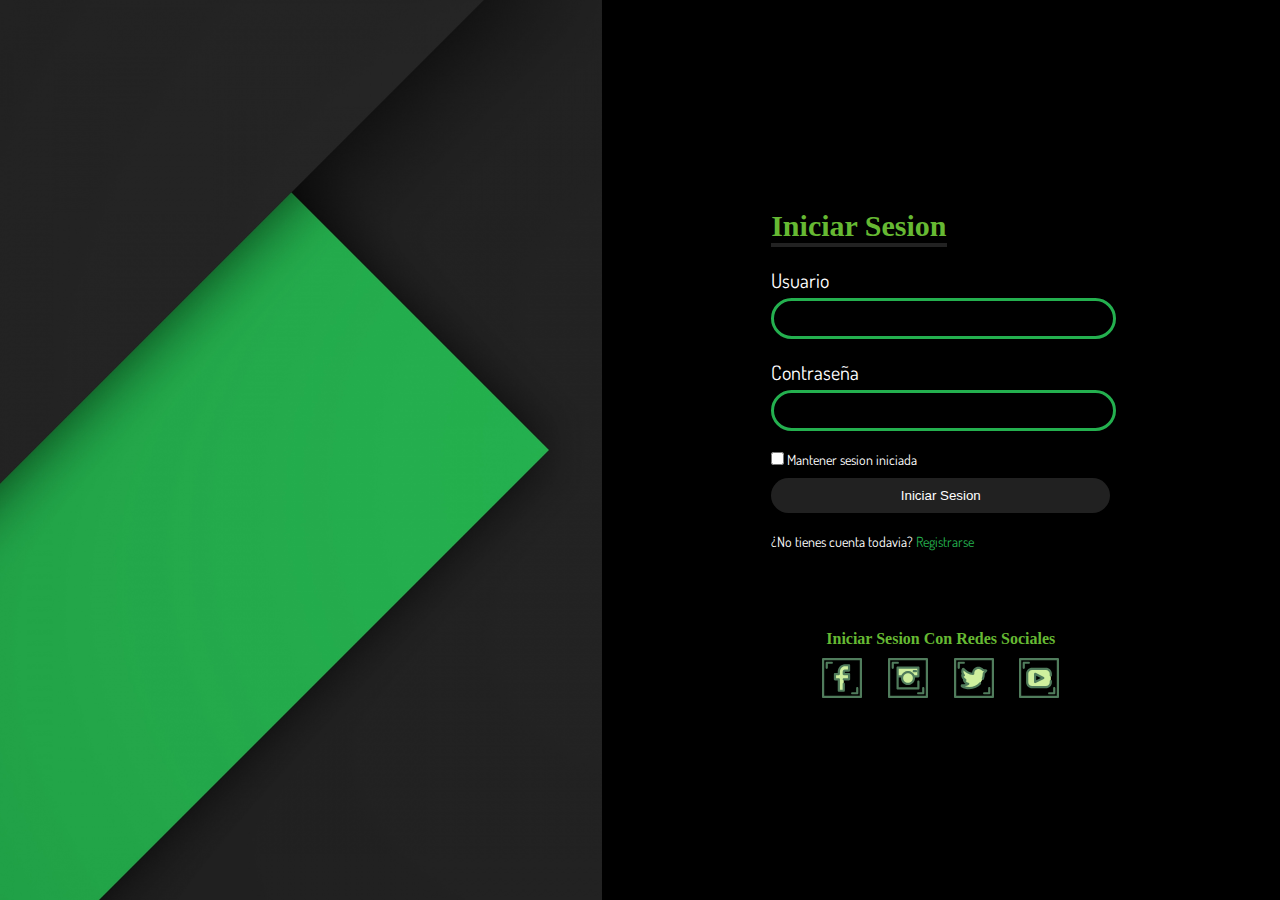
<file: Secciones/Login.html>
<!DOCTYPE html>
<html lang="en">
<head>
    <meta charset="UTF-8">
    <meta name="viewport" content="width=device-width, initial-scale=1.0">
    <title>Login</title>
    <link rel="stylesheet" href="../css/style.css">
    <link href="https://fonts.googleapis.com/css2?family=Audiowide&family=Black+Ops+One&family=Bungee+Shade&family=Dosis:wght@600&family=Merienda+One&family=Open+Sans:wght@700&family=Permanent+Marker&display=swap" rel="stylesheet">
</head>
<body class="lg">
    <section class="login">
        <div class="login_imgBx">
            <img src="../Multimedia/bg-login2.jpg" alt="">
        </div>
        <div class="login_contentBx">
            <div class="login_contentBx_formBx">
                <h2>Iniciar Sesion</h2>
                <form action="">
                    <div class="login_contentBx_formBx_inputBx">
                        <label for="user">Usuario</label>
                        <input type="text" id="user">
                    </div>
                    <div class="login_contentBx_formBx_inputBx">
                        <label for="pswrd">Contraseña</label>
                        <input type="password" id="pswrd">
                    </div>
                    <div class="login_contentBx_formBx_remember">
                        <label for="user"><input type="checkbox" id="check"> Mantener sesion iniciada</label>
                    </div>
                    <div class="login_contentBx_formBx_inputBx">
                        <input type="submit" value="Iniciar Sesion" >
                    </div>
                    <div class="login_contentBx_formBx_inputBx">
                        <p>¿No tienes cuenta todavia?<a href="./Register.html"> Registrarse</a></p>
                    </div>
                </form>
                <h3>Iniciar sesion con redes sociales</h3>
                <div class="login_contentBx_formBx_redes">
                    <a href="" ><img src="[data-uri]" /></a>
                    <a href=""><img src="[data-uri]" /></a>
                    <a href=""><img src="[data-uri]" /></a>
                    <a href=""><img src="[data-uri]" /></a>
                </div>
            </div>
        </div>
    </section>
</body>
</html>
</file>
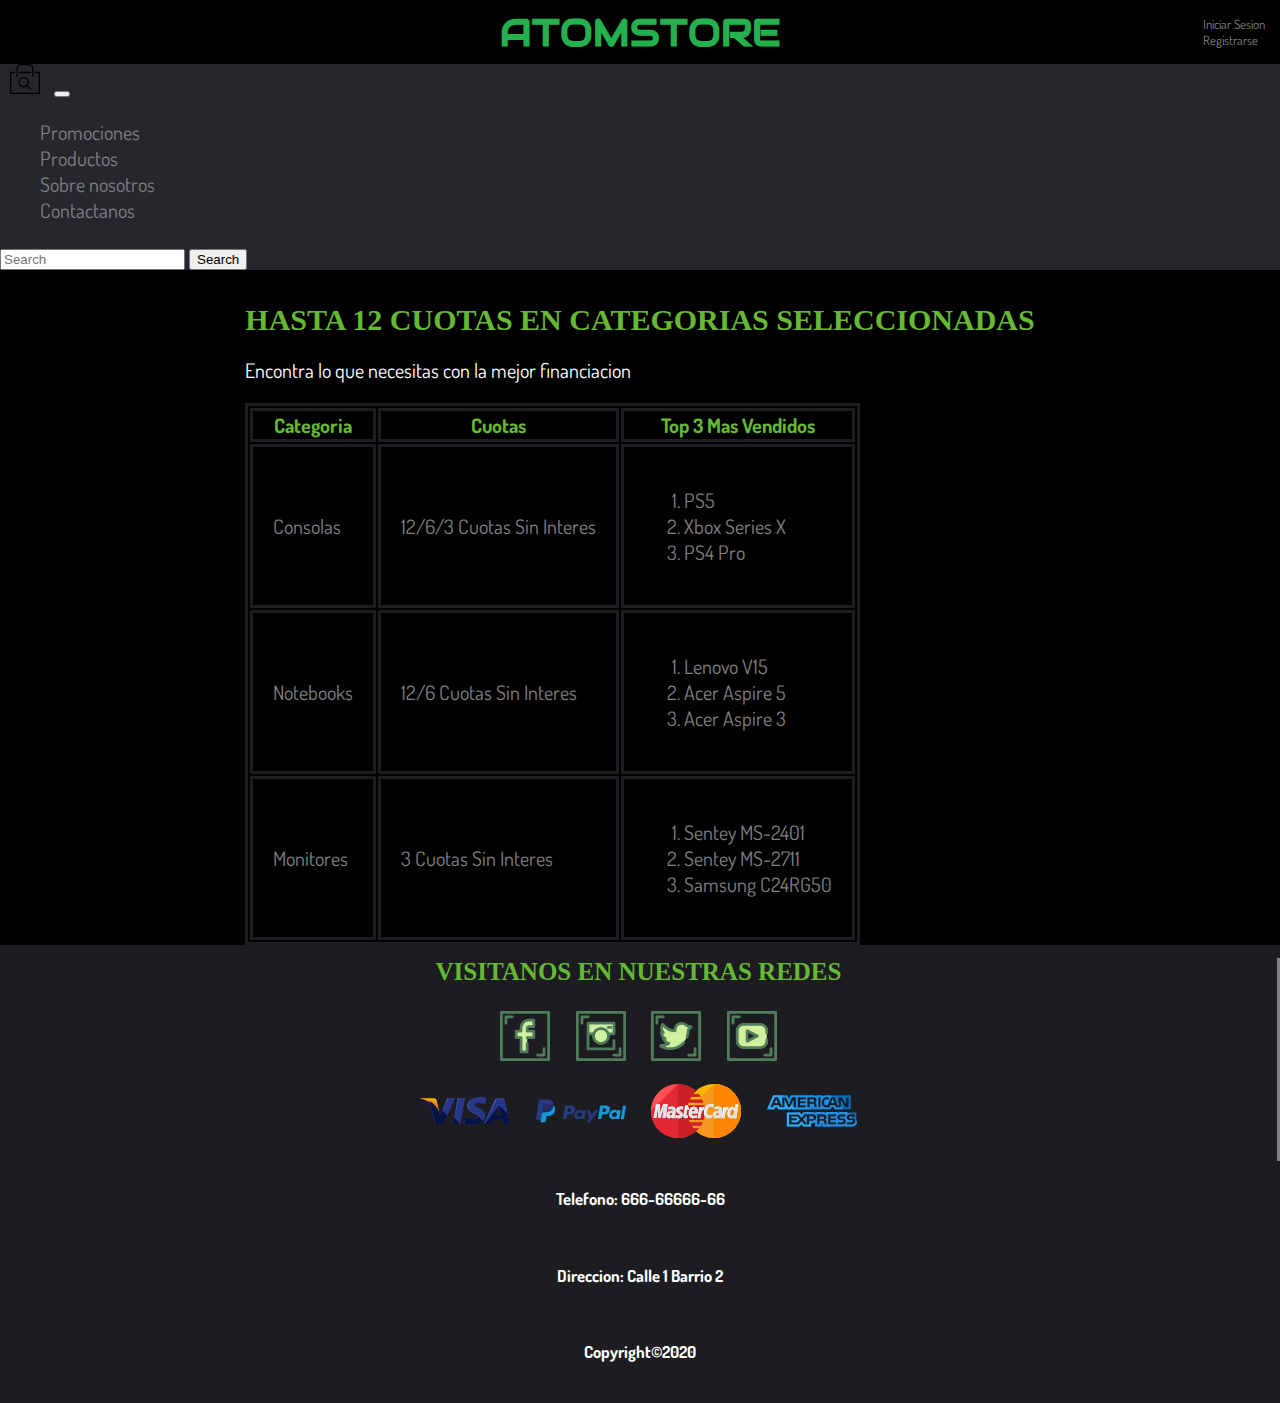
<file: Secciones/Seccion1.html>
<!DOCTYPE html>
<html lang="en">
<head>
    <meta charset="UTF-8">
    <meta name="viewport" content="width=device-width, initial-scale=1.0">
    <title>Promociones</title>
    <link rel="stylesheet" href="https://cdn.jsdelivr.net/npm/bootstrap@4.5.3/dist/css/bootstrap.min.css" integrity="sha384-TX8t27EcRE3e/ihU7zmQxVncDAy5uIKz4rEkgIXeMed4M0jlfIDPvg6uqKI2xXr2" crossorigin="anonymous">
    <script src="https://code.jquery.com/jquery-3.5.1.slim.min.js" integrity="sha384-DfXdz2htPH0lsSSs5nCTpuj/zy4C+OGpamoFVy38MVBnE+IbbVYUew+OrCXaRkfj" crossorigin="anonymous"></script>
    <script src="https://cdn.jsdelivr.net/npm/bootstrap@4.5.3/dist/js/bootstrap.bundle.min.js" integrity="sha384-ho+j7jyWK8fNQe+A12Hb8AhRq26LrZ/JpcUGGOn+Y7RsweNrtN/tE3MoK7ZeZDyx" crossorigin="anonymous"></script>
    <link rel="stylesheet" href="../css/style.css">
    <link href="https://fonts.googleapis.com/css2?family=Audiowide&family=Black+Ops+One&family=Bungee+Shade&family=Dosis:wght@600&family=Merienda+One&family=Open+Sans:wght@700&family=Permanent+Marker&display=swap" rel="stylesheet">
    
</head>
<body>
    <header>
        <H1><a href="../index.html">AtomStore</a></H1>
        <div class="header_login">
            <a href="./Login.html">Iniciar Sesion</a>
            <a href="./Register.html">Registrarse</a>
        </div>
        
    </header>
    <nav class="navbar navbar-expand-lg navbar-dark" style="background-color: #25272D;">
        <a class="navbar-brand" href="#"><img class="icono3" src="[data-uri]" /></a>
        <button class="navbar-toggler" type="button" data-toggle="collapse" data-target="#navbarSupportedContent" aria-controls="navbarSupportedContent" aria-expanded="false" aria-label="Toggle navigation">
          <span class="navbar-toggler-icon"></span>
        </button>
      
        <div class="collapse navbar-collapse" id="navbarSupportedContent">
          <ul class="navbar-nav mr-auto">
            <li class="nav-item">
                <a class="nav-link" href="./Seccion1.html">Promociones</a>
            </li>
            <li class="nav-item">
              <a class="nav-link" href="./Seccion2.html">Productos</a>
            </li>
            <li class="nav-item">
                <a class="nav-link" href="./Seccion3.html">Sobre nosotros</a>
            </li>
            <li class="nav-item">
                <a class="nav-link" href="./Seccion4.html">Contactanos</a>
            </li>
          </ul>
          <form class="form-inline my-2 my-lg-0">
            <input class="form-control mr-sm-2" type="search" placeholder="Search" aria-label="Search" style="margin-bottom: 0px;">
            <button class="btn btn-outline-success my-2 my-sm-0" type="submit">Search</button>
          </form>
        </div>
    </nav>
    <main>
        <section>
            <article><H2>Hasta 12 Cuotas en Categorias Seleccionadas</H2></article>
            <article><p class="texto">Encontra lo que necesitas con la mejor financiacion</p></article>
            <table >
                <tr>
                    <th>Categoria</th>
                    <th>Cuotas</th>
                    <th>Top 3 Mas Vendidos</th>
                </tr>
                <tr>
                    <td>Consolas</td>
                    <td>12/6/3 Cuotas Sin Interes</td>
                    <td>
                        <ol>
                            <li>PS5</li>
                            <li>Xbox Series X</li>
                            <li>PS4 Pro</li>
                        </ol>
                    </td>
                </tr>
                <tr>
                    <td>Notebooks</td>
                    <td>12/6 Cuotas Sin Interes</td>
                    <td>
                        <ol>
                            <li>Lenovo V15</li>
                            <li>Acer Aspire 5</li>
                            <li>Acer Aspire 3</li>
                        </ol>
                    </td>
                </tr>
                <tr>
                    <td>Monitores</td>
                    <td>3 Cuotas Sin Interes</td>
                    <td>
                        <ol>
                            <li>Sentey MS-2401</li>
                            <li>Sentey MS-2711</li>
                            <li>Samsung C24RG50</li>
                        </ol>
                    </td>
                </tr>
            </table>
        </section>
    </main>
    <footer class="jumbotron footer">
        <div class="row">
            <div class="col-md-4 footer_redes">
                <H3 class="redes_titulo--formato">Visitanos en Nuestras Redes</H3>
                <div class="redes_iconos">
                    <a href="" ><img class="redes_iconos--formato" src="[data-uri]" /></a>
                    <a href=""><img class="redes_iconos--formato" src="[data-uri]" /></a>
                    <a href=""><img class="redes_iconos--formato" src="[data-uri]" /></a>
                    <a href=""><img class="redes_iconos--formato" src="[data-uri]" /></a>
                </div>
            </div>
            <div class="col-md-4 footer_pagos">
                <a href=""><img class="footer_pagos--formato" src="[data-uri]" /></a>
                <a href=""><img class="footer_pagos--formato" src="[data-uri]" /></a>
                <a href=""><img class="footer_pagos--formato" src="[data-uri]" /></a>
                <a href=""><img class="footer_pagos--formato" src="[data-uri]" /></a>
            </div>
            <div class="col-md-4 footer_info" >
                <h5>Telefono: 666-66666-66</h5>
                <h5>Direccion: Calle 1 Barrio 2</h5>
                <h5>Copyright©2020</h5>
            </div>
        </div>
    </footer>
</body>
</html>
</file>
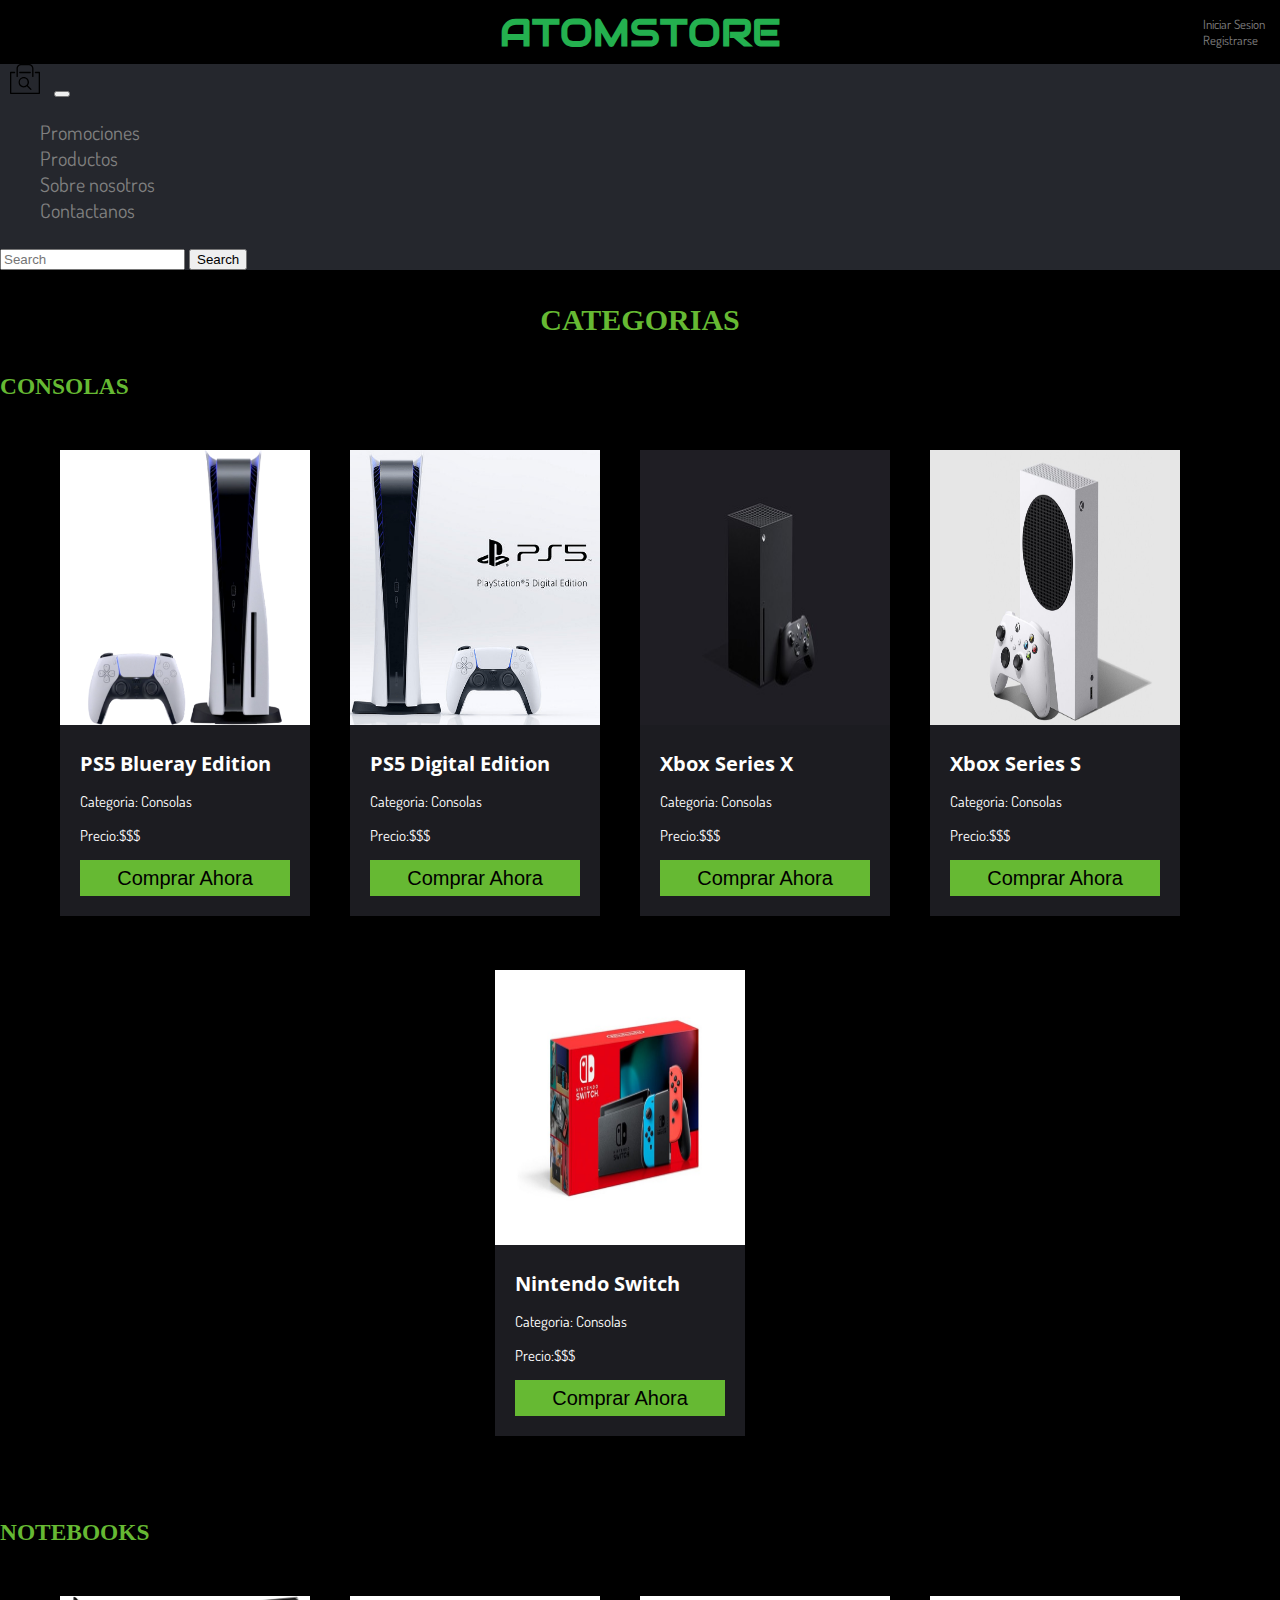
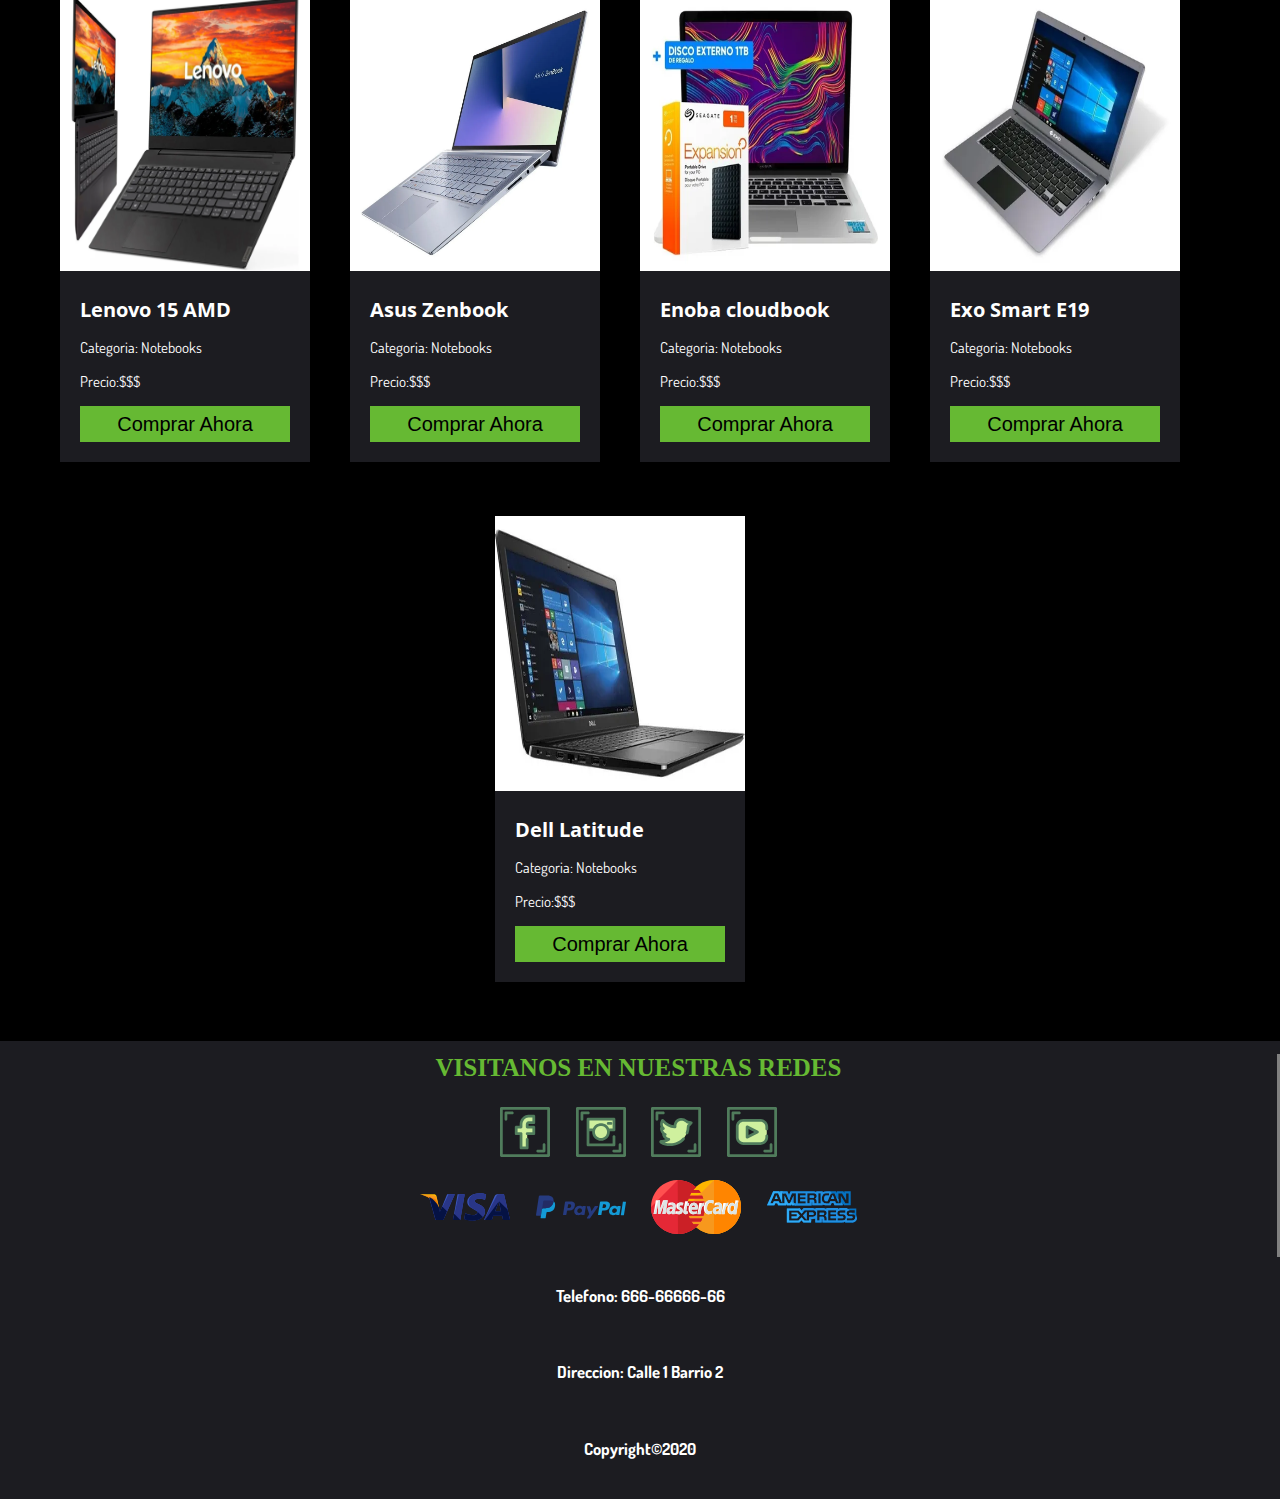
<file: Secciones/Seccion2.html>
<!DOCTYPE html>
<html lang="en">
<head>
    <meta charset="UTF-8">
    <meta name="viewport" content="width=device-width, initial-scale=1.0">
    <title>Productos</title>
    <link rel="stylesheet" href="https://cdn.jsdelivr.net/npm/bootstrap@4.5.3/dist/css/bootstrap.min.css" integrity="sha384-TX8t27EcRE3e/ihU7zmQxVncDAy5uIKz4rEkgIXeMed4M0jlfIDPvg6uqKI2xXr2" crossorigin="anonymous">
    <script src="https://code.jquery.com/jquery-3.5.1.slim.min.js" integrity="sha384-DfXdz2htPH0lsSSs5nCTpuj/zy4C+OGpamoFVy38MVBnE+IbbVYUew+OrCXaRkfj" crossorigin="anonymous"></script>
    <script src="https://cdn.jsdelivr.net/npm/bootstrap@4.5.3/dist/js/bootstrap.bundle.min.js" integrity="sha384-ho+j7jyWK8fNQe+A12Hb8AhRq26LrZ/JpcUGGOn+Y7RsweNrtN/tE3MoK7ZeZDyx" crossorigin="anonymous"></script>
    <link rel="stylesheet" href="../css/style.css">
    <link href="https://fonts.googleapis.com/css2?family=Audiowide&family=Black+Ops+One&family=Bungee+Shade&family=Dosis:wght@600&family=Merienda+One&family=Open+Sans:wght@700&family=Permanent+Marker&display=swap" rel="stylesheet">            
</head>
<body>
    <header>
        <H1><a href="../index.html">AtomStore</a></H1>
        <div class="header_login">
            <a href="./Login.html">Iniciar Sesion</a>
            <a href="./Register.html">Registrarse</a>
        </div>
        
    </header>
    <nav class="navbar navbar-expand-lg navbar-dark" style="background-color: #25272D;">
        <a class="navbar-brand" href="#"><img class="icono3" src="[data-uri]" /></a>
        <button class="navbar-toggler" type="button" data-toggle="collapse" data-target="#navbarSupportedContent" aria-controls="navbarSupportedContent" aria-expanded="false" aria-label="Toggle navigation">
          <span class="navbar-toggler-icon"></span>
        </button>
      
        <div class="collapse navbar-collapse" id="navbarSupportedContent">
          <ul class="navbar-nav mr-auto">
            <li class="nav-item">
                <a class="nav-link" href="./Seccion1.html">Promociones</a>
            </li>
            <li class="nav-item">
              <a class="nav-link" href="./Seccion2.html">Productos</a>
            </li>
            <li class="nav-item">
                <a class="nav-link" href="./Seccion3.html">Sobre nosotros</a>
            </li>
            <li class="nav-item">
                <a class="nav-link" href="./Seccion4.html">Contactanos</a>
            </li>
          </ul>
          <form class="form-inline my-2 my-lg-0">
            <input class="form-control mr-sm-2" type="search" placeholder="Search" aria-label="Search" style="margin-bottom: 0px;">
            <button class="btn btn-outline-success my-2 my-sm-0" type="submit">Search</button>
          </form>
        </div>
    </nav>
    <main>
        <H2 class="main_titulo--formato">Categorias</H2>
        <section class="main_consolas">
            <h3>Consolas</h3>
            <div class="main_consolas_articles">
                <article class="main_consolas_articles_card">
                    <img class="main_consolas_articulos_img" src="../Multimedia/ps5b.png" alt="ps5 Blueray">
                    <div class="main_consolas_articles_card_content">
                        <H4 class="article_content--name">PS5 Blueray Edition</H4>
                        <p class="article_content--font">Categoria: Consolas</p>
                        <p class="article_content--font">Precio:$$$</p>
                        <button class="article_content-button">Comprar Ahora</button>
                    </div>
                </article>
                <article  class="main_consolas_articles_card">
                    <img class="main_consolas_articulos_img" src="../Multimedia/ps5-digital-edition.png" alt="ps5 digital">
                    <div class="main_consolas_articles_card_content">
                        <H4 class="article_content--name">PS5 Digital Edition</H4>
                        <p class="article_content--font">Categoria: Consolas</p>
                        <p class="article_content--font">Precio:$$$</p>
                        <button class="article_content-button">Comprar Ahora</button>
                    </div>
                </article>
                <article  class="main_consolas_articles_card">
                    <img class="main_consolas_articulos_img" src="../Multimedia/xboxx.jpg" alt="">
                    <div class="main_consolas_articles_card_content">
                        <H4 class="article_content--name">Xbox Series X</H4>
                        <p class="article_content--font">Categoria: Consolas</p>
                        <p class="article_content--font">Precio:$$$</p>
                        <button class="article_content-button">Comprar Ahora</button>
                    </div>
                </article>
                <article  class="main_consolas_articles_card">
                    <img class="main_consolas_articulos_img" src="../Multimedia/xbox_series_s.jpg" alt="">
                    <div class="main_consolas_articles_card_content">
                        <H4 class="article_content--name">Xbox Series S</H4>
                        <p class="article_content--font">Categoria: Consolas</p>
                        <p class="article_content--font">Precio:$$$</p>
                        <button class="article_content-button">Comprar Ahora</button>
                    </div>
                </article>
                <article  class="main_consolas_articles_card">
                    <img class="main_consolas_articulos_img" src="../Multimedia/n.jpg" alt="">
                    <div class="main_consolas_articles_card_content">
                        <H4 class="article_content--name">Nintendo Switch</H4>
                        <p class="article_content--font">Categoria: Consolas</p>
                        <p class="article_content--font">Precio:$$$</p>
                        <button class="article_content-button">Comprar Ahora</button>
                    </div>
                </article>
            </div>
        </section>
        <section class="main_notebooks">
            <h3>Notebooks</h3>
            <div class="main_notebooks_articles">
                <article class="main_notebooks_articles_card">
                    <img class="main_notebooks_articulos_img" src="../Multimedia/lenovo1.jpg" alt="ps5 Blueray">
                    <div class="main_notebooks_articles_card_content">
                        <H4 class="article_content--name">Lenovo 15 AMD</H4>
                        <p class="article_content--font">Categoria: Notebooks</p>
                        <p class="article_content--font">Precio:$$$</p>
                        <button class="article_content-button">Comprar Ahora</button>
                    </div>
                </article>
                <article  class="main_notebooks_articles_card">
                    <img class="main_notebooks_articulos_img" src="../Multimedia/AsusZ.jpg" alt="ps5 digital">
                    <div class="main_notebooks_articles_card_content">
                        <H4 class="article_content--name">Asus Zenbook</H4>
                        <p class="article_content--font">Categoria: Notebooks</p>
                        <p class="article_content--font">Precio:$$$</p>
                        <button class="article_content-button">Comprar Ahora</button>
                    </div>
                </article>
                <article  class="main_notebooks_articles_card">
                    <img class="main_notebooks_articulos_img" src="../Multimedia/enoba.jpg" alt="">
                    <div class="main_notebooks_articles_card_content">
                        <H4 class="article_content--name">Enoba cloudbook</H4>
                        <p class="article_content--font">Categoria: Notebooks</p>
                        <p class="article_content--font">Precio:$$$</p>
                        <button class="article_content-button">Comprar Ahora</button>
                    </div>
                </article>
                <article  class="main_notebooks_articles_card">
                    <img class="main_notebooks_articulos_img" src="../Multimedia/exo.jpg" alt="">
                    <div class="main_notebooks_articles_card_content">
                        <H4 class="article_content--name">Exo Smart E19</H4>
                        <p class="article_content--font">Categoria: Notebooks</p>
                        <p class="article_content--font">Precio:$$$</p>
                        <button class="article_content-button">Comprar Ahora</button>
                    </div>
                </article>
                <article class="main_notebooks_articles_card">
                    <img class="main_notebooks_articulos_img" src="../Multimedia/dell.jpg" alt="">
                    <div class="main_notebooks_articles_card_content">
                        <H4 class="article_content--name">Dell Latitude</H4>
                        <p class="article_content--font">Categoria: Notebooks</p>
                        <p class="article_content--font">Precio:$$$</p>
                        <button class="article_content-button">Comprar Ahora</button>
                    </div>
                </article>
            </div>
        </section>
    </main>
    <footer class="jumbotron footer">
        <div class="row">
            <div class="col-md-4 footer_redes">
                <H3 class="redes_titulo--formato">Visitanos en Nuestras Redes</H3>
                <div class="redes_iconos">
                    <a href="" ><img class="redes_iconos--formato" src="[data-uri]" /></a>
                    <a href=""><img class="redes_iconos--formato" src="[data-uri]" /></a>
                    <a href=""><img class="redes_iconos--formato" src="[data-uri]" /></a>
                    <a href=""><img class="redes_iconos--formato" src="[data-uri]" /></a>
                </div>
            </div>
            <div class="col-md-4 footer_pagos">
                <a href=""><img class="footer_pagos--formato" src="[data-uri]" /></a>
                <a href=""><img class="footer_pagos--formato" src="[data-uri]" /></a>
                <a href=""><img class="footer_pagos--formato" src="[data-uri]" /></a>
                <a href=""><img class="footer_pagos--formato" src="[data-uri]" /></a>
            </div>
            <div class="col-md-4 footer_info" >
                <h5>Telefono: 666-66666-66</h5>
                <h5>Direccion: Calle 1 Barrio 2</h5>
                <h5>Copyright©2020</h5>
            </div>
        </div>
    </footer>
</body>
</html>
</file>
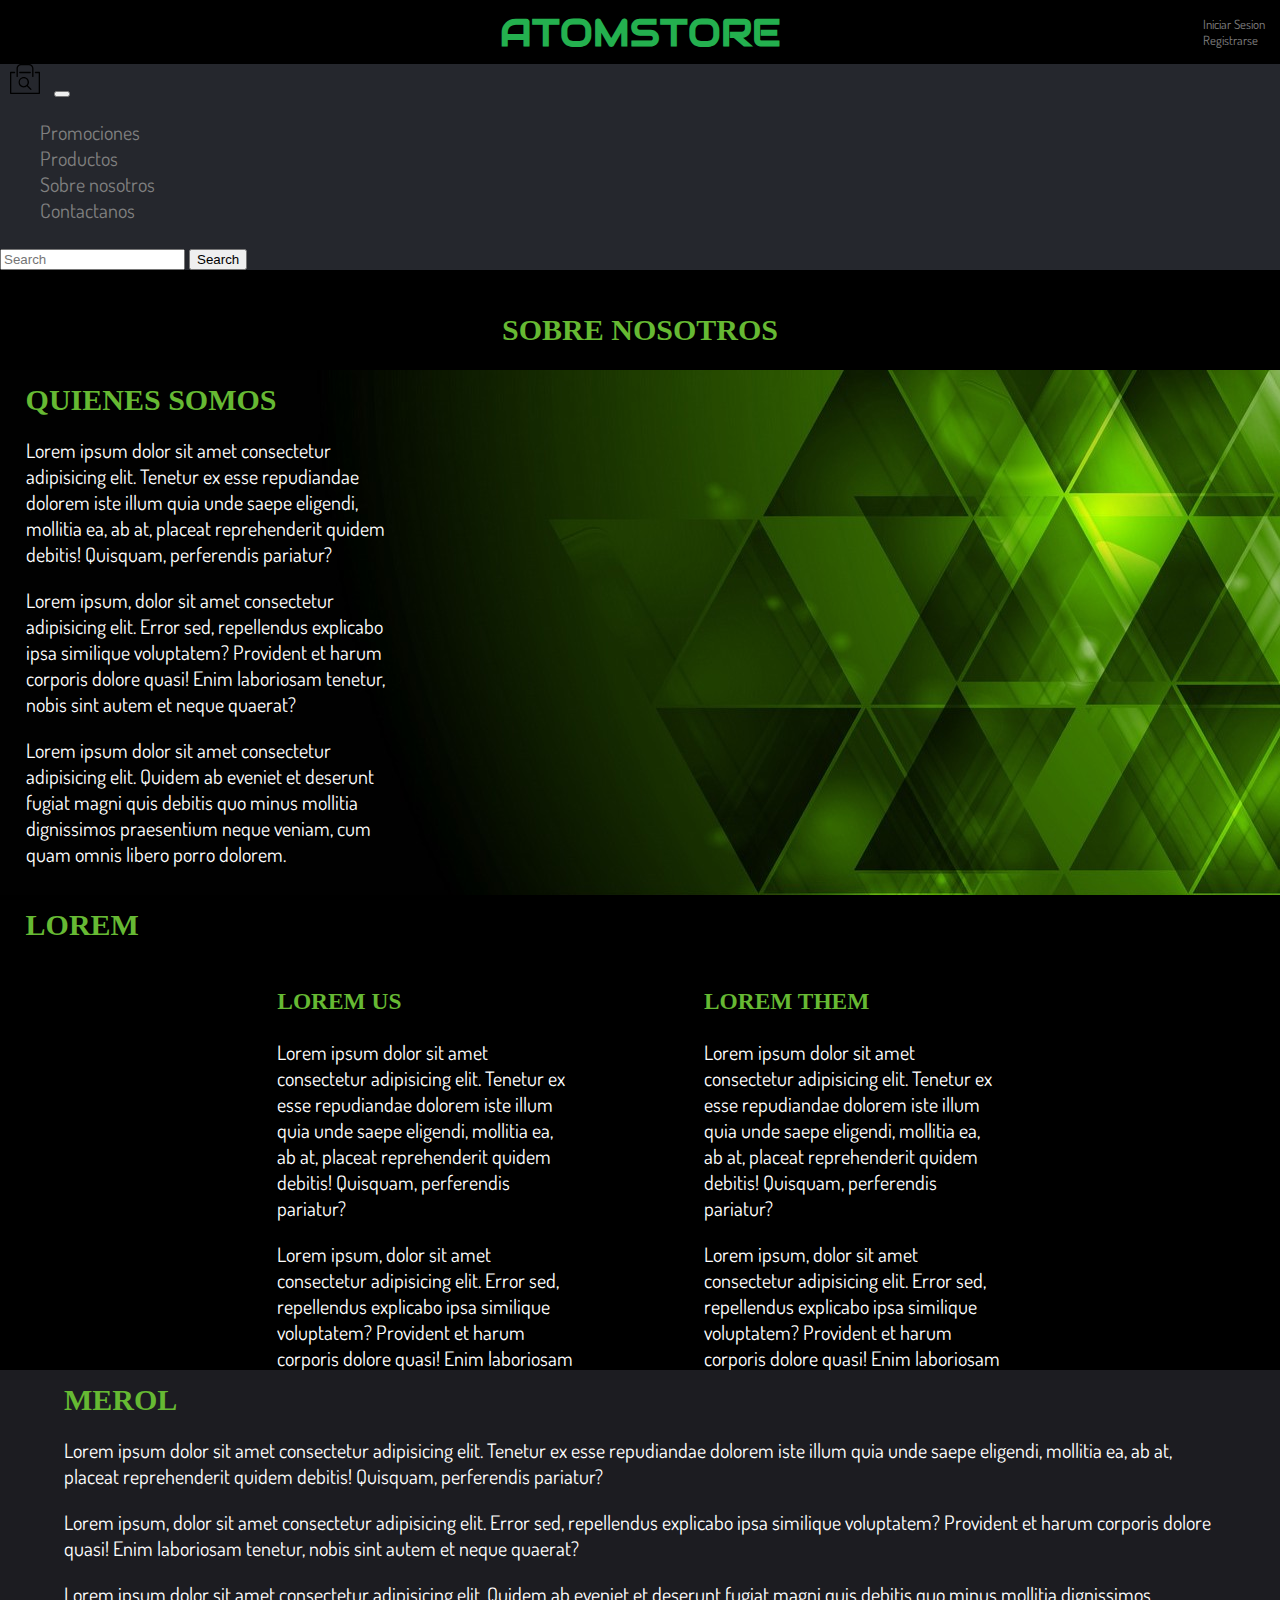
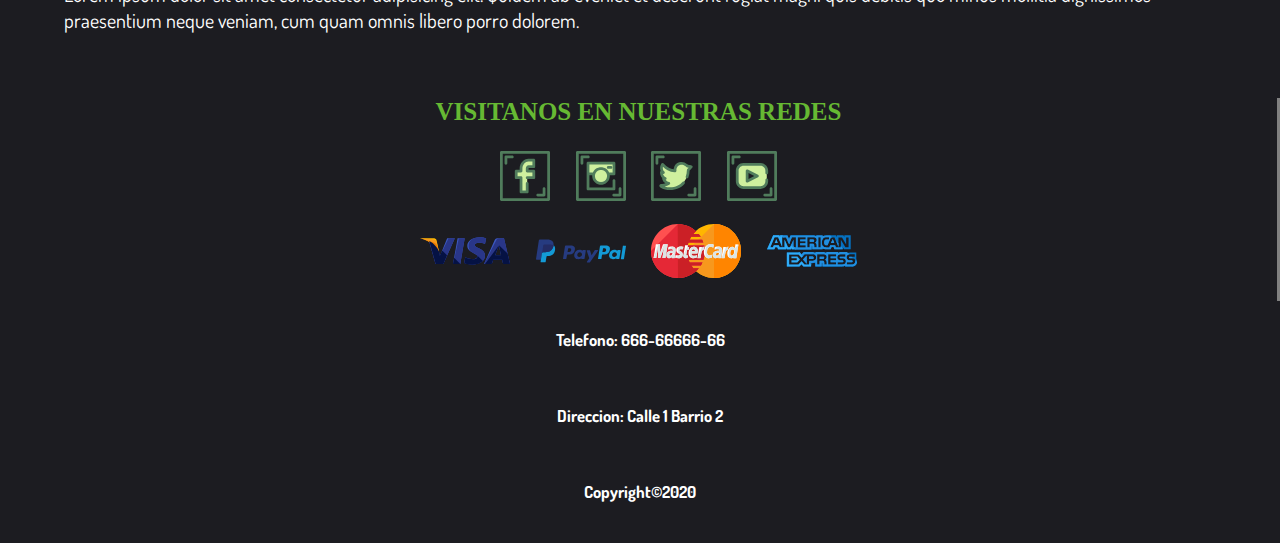
<file: Secciones/Seccion3.html>
<!DOCTYPE html>
<html lang="en">
<head>
    <meta charset="UTF-8">
    <meta name="viewport" content="width=device-width, initial-scale=1.0">
    <title>Sobre Nosotros</title>
    <link rel="stylesheet" href="https://cdn.jsdelivr.net/npm/bootstrap@4.5.3/dist/css/bootstrap.min.css" integrity="sha384-TX8t27EcRE3e/ihU7zmQxVncDAy5uIKz4rEkgIXeMed4M0jlfIDPvg6uqKI2xXr2" crossorigin="anonymous">
    <script src="https://code.jquery.com/jquery-3.5.1.slim.min.js" integrity="sha384-DfXdz2htPH0lsSSs5nCTpuj/zy4C+OGpamoFVy38MVBnE+IbbVYUew+OrCXaRkfj" crossorigin="anonymous"></script>
    <script src="https://cdn.jsdelivr.net/npm/bootstrap@4.5.3/dist/js/bootstrap.bundle.min.js" integrity="sha384-ho+j7jyWK8fNQe+A12Hb8AhRq26LrZ/JpcUGGOn+Y7RsweNrtN/tE3MoK7ZeZDyx" crossorigin="anonymous"></script>
    <link rel="stylesheet" href="../css/style.css">
    <link href="https://fonts.googleapis.com/css2?family=Audiowide&family=Black+Ops+One&family=Bungee+Shade&family=Dosis:wght@600&family=Merienda+One&family=Open+Sans:wght@700&family=Permanent+Marker&display=swap" rel="stylesheet">        
</head> 
<body> 
    <header>
        <H1><a href="../Index.html">AtomStore</a></H1>
        <div class="header_login">
            <a href="./Login.html">Iniciar Sesion</a>
            <a href="./Register.html">Registrarse</a>
        </div>
        
    </header>
    <nav class="navbar navbar-expand-lg navbar-dark" style="background-color: #25272D;">
        <a class="navbar-brand" href="#"><img class="icono3" src="[data-uri]" /></a>
        <button class="navbar-toggler" type="button" data-toggle="collapse" data-target="#navbarSupportedContent" aria-controls="navbarSupportedContent" aria-expanded="false" aria-label="Toggle navigation">
          <span class="navbar-toggler-icon"></span>
        </button>
      
        <div class="collapse navbar-collapse" id="navbarSupportedContent">
          <ul class="navbar-nav mr-auto">
            <li class="nav-item">
                <a class="nav-link" href="./Seccion1.html">Promociones</a>
            </li>
            <li class="nav-item">
              <a class="nav-link" href="./Seccion2.html">Productos</a>
            </li>
            <li class="nav-item">
                <a class="nav-link" href="./Seccion3.html">Sobre nosotros</a>
            </li>
            <li class="nav-item">
                <a class="nav-link" href="./Seccion4.html">Contactanos</a>
            </li>
          </ul>
          <form class="form-inline my-2 my-lg-0">
            <input class="form-control mr-sm-2" type="search" placeholder="Search" aria-label="Search" style="margin-bottom: 0px;">
            <button class="btn btn-outline-success my-2 my-sm-0" type="submit">Search</button>
          </form>
        </div>
    </nav>
    <main>
        <Section id="grid-info">
            <h2 id="tittle-grid" >Sobre Nosotros</h2>
            <div id="back1"></div>
            <article id="art1">
                <h2>Quienes somos</h2>
                <p>Lorem ipsum dolor sit amet consectetur adipisicing elit. Tenetur ex esse repudiandae dolorem iste illum quia unde saepe eligendi, mollitia ea, ab at, placeat reprehenderit quidem debitis! Quisquam, perferendis pariatur?</p>
                <p>Lorem ipsum, dolor sit amet consectetur adipisicing elit. Error sed, repellendus explicabo ipsa similique voluptatem? Provident et harum corporis dolore quasi! Enim laboriosam tenetur, nobis sint autem et neque quaerat?</p>
                <p>Lorem ipsum dolor sit amet consectetur adipisicing elit. Quidem ab eveniet et deserunt fugiat magni quis debitis quo minus mollitia dignissimos praesentium neque veniam, cum quam omnis libero porro dolorem.</p>
            </article>
            <article id="art2">
                <h2>Lorem</h2>
            </article>
            <article id="art3">
                <h3 class="titulosSecundarios"> Lorem Us</h3>
                <p>Lorem ipsum dolor sit amet consectetur adipisicing elit. Tenetur ex esse repudiandae dolorem iste illum quia unde saepe eligendi, mollitia ea, ab at, placeat reprehenderit quidem debitis! Quisquam, perferendis pariatur?</p>
                <p>Lorem ipsum, dolor sit amet consectetur adipisicing elit. Error sed, repellendus explicabo ipsa similique voluptatem? Provident et harum corporis dolore quasi! Enim laboriosam tenetur, nobis sint autem et neque quaerat?</p>
            </article>
            <article id="art4">
                <h3 class="titulosSecundarios"> Lorem Them</h3>
                <p>Lorem ipsum dolor sit amet consectetur adipisicing elit. Tenetur ex esse repudiandae dolorem iste illum quia unde saepe eligendi, mollitia ea, ab at, placeat reprehenderit quidem debitis! Quisquam, perferendis pariatur?</p>
                <p>Lorem ipsum, dolor sit amet consectetur adipisicing elit. Error sed, repellendus explicabo ipsa similique voluptatem? Provident et harum corporis dolore quasi! Enim laboriosam tenetur, nobis sint autem et neque quaerat?</p>
            </article>
            <div id="back2"></div>
            <article id="art5">
                <h2>Merol</h2>
                <p>Lorem ipsum dolor sit amet consectetur adipisicing elit. Tenetur ex esse repudiandae dolorem iste illum quia unde saepe eligendi, mollitia ea, ab at, placeat reprehenderit quidem debitis! Quisquam, perferendis pariatur?</p>
                <p>Lorem ipsum, dolor sit amet consectetur adipisicing elit. Error sed, repellendus explicabo ipsa similique voluptatem? Provident et harum corporis dolore quasi! Enim laboriosam tenetur, nobis sint autem et neque quaerat?</p>
                <p>Lorem ipsum dolor sit amet consectetur adipisicing elit. Quidem ab eveniet et deserunt fugiat magni quis debitis quo minus mollitia dignissimos praesentium neque veniam, cum quam omnis libero porro dolorem.</p>
            </article>
        </Section>
    </main>
    <footer class="jumbotron footer">
        <div class="row">
            <div class="col-md-4 footer_redes">
                <H3 class="redes_titulo--formato">Visitanos en Nuestras Redes</H3>
                <div class="redes_iconos">
                    <a href="" ><img class="redes_iconos--formato" src="[data-uri]" /></a>
                    <a href=""><img class="redes_iconos--formato" src="[data-uri]" /></a>
                    <a href=""><img class="redes_iconos--formato" src="[data-uri]" /></a>
                    <a href=""><img class="redes_iconos--formato" src="[data-uri]" /></a>
                </div>
            </div>
            <div class="col-md-4 footer_pagos">
                <a href=""><img class="footer_pagos--formato" src="[data-uri]" /></a>
                <a href=""><img class="footer_pagos--formato" src="[data-uri]" /></a>
                <a href=""><img class="footer_pagos--formato" src="[data-uri]" /></a>
                <a href=""><img class="footer_pagos--formato" src="[data-uri]" /></a>
            </div>
            <div class="col-md-4 footer_info" >
                <h5>Telefono: 666-66666-66</h5>
                <h5>Direccion: Calle 1 Barrio 2</h5>
                <h5>Copyright©2020</h5>
            </div>
        </div>
    </footer>
</body>
</html>
</file>
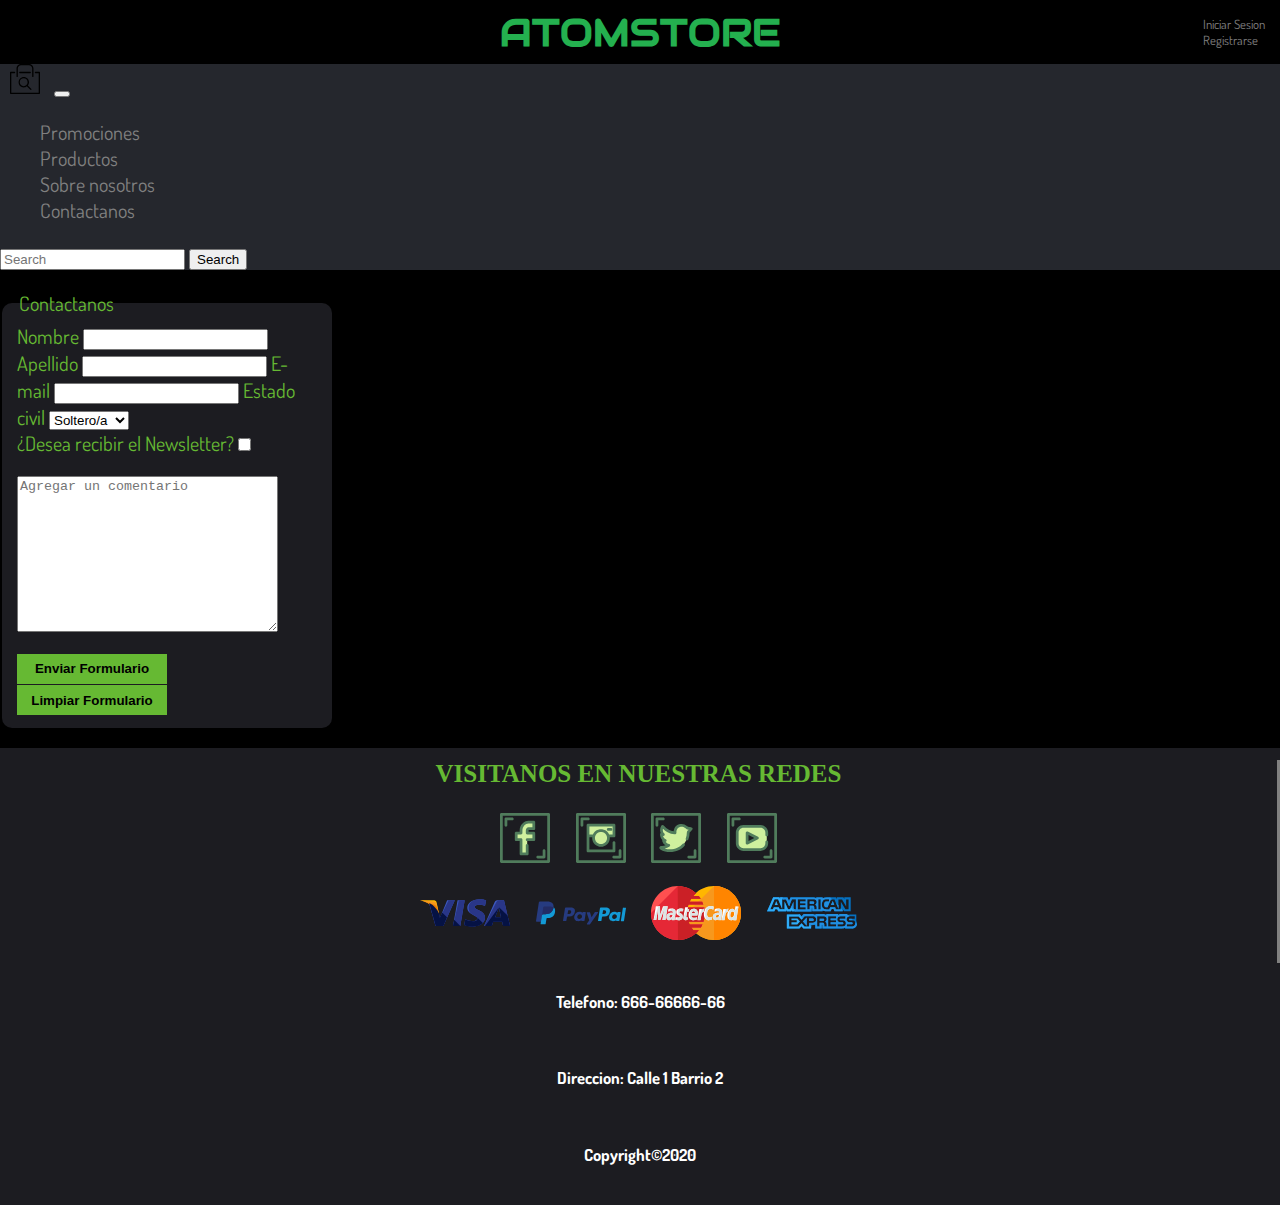
<file: Secciones/Seccion4.html>
<!DOCTYPE html>
<html lang="en">
<head>
    <meta charset="UTF-8">
    <meta name="viewport" content="width=device-width, initial-scale=1.0">
    <title>Contactanos</title>
    <link rel="stylesheet" href="https://cdn.jsdelivr.net/npm/bootstrap@4.5.3/dist/css/bootstrap.min.css" integrity="sha384-TX8t27EcRE3e/ihU7zmQxVncDAy5uIKz4rEkgIXeMed4M0jlfIDPvg6uqKI2xXr2" crossorigin="anonymous">
    <script src="https://code.jquery.com/jquery-3.5.1.slim.min.js" integrity="sha384-DfXdz2htPH0lsSSs5nCTpuj/zy4C+OGpamoFVy38MVBnE+IbbVYUew+OrCXaRkfj" crossorigin="anonymous"></script>
    <script src="https://cdn.jsdelivr.net/npm/bootstrap@4.5.3/dist/js/bootstrap.bundle.min.js" integrity="sha384-ho+j7jyWK8fNQe+A12Hb8AhRq26LrZ/JpcUGGOn+Y7RsweNrtN/tE3MoK7ZeZDyx" crossorigin="anonymous"></script>
    <link rel="stylesheet" href="../css/style.css">
    <link href="https://fonts.googleapis.com/css2?family=Audiowide&family=Black+Ops+One&family=Bungee+Shade&family=Dosis:wght@600&family=Merienda+One&family=Open+Sans:wght@700&family=Permanent+Marker&display=swap" rel="stylesheet">        
</head>
<body>
    <header>
        <H1><a href="../index.html">AtomStore</a></H1>
        <div class="header_login">
            <a href="./Login.html">Iniciar Sesion</a>
            <a href="./Register.html">Registrarse</a>
        </div>
    </header>
    <nav class="navbar navbar-expand-lg navbar-dark" style="background-color: #25272D;">
        <a class="navbar-brand" href="#"><img class="icono3" src="[data-uri]" /></a>
        <button class="navbar-toggler" type="button" data-toggle="collapse" data-target="#navbarSupportedContent" aria-controls="navbarSupportedContent" aria-expanded="false" aria-label="Toggle navigation">
          <span class="navbar-toggler-icon"></span>
        </button>
      
        <div class="collapse navbar-collapse" id="navbarSupportedContent">
          <ul class="navbar-nav mr-auto">
            <li class="nav-item">
                <a class="nav-link" href="./Seccion1.html">Promociones</a>
            </li>
            <li class="nav-item">
              <a class="nav-link" href="./Seccion2.html">Productos</a>
            </li>
            <li class="nav-item">
                <a class="nav-link" href="./Seccion3.html">Sobre nosotros</a>
            </li>
            <li class="nav-item">
                <a class="nav-link" href="./Seccion4.html">Contactanos</a>
            </li>
          </ul>
          <form class="form-inline my-2 my-lg-0">
            <input class="form-control mr-sm-2" type="search" placeholder="Search" aria-label="Search" style="margin-bottom: 0px;">
            <button class="btn btn-outline-success my-2 my-sm-0" type="submit">Search</button>
          </form>
        </div>
    </nav>
    <form action="">
        <fieldset class="contactForm">
            <legend>Contactanos</legend>
            <label for="Nombre">Nombre</label>
            <input type="text" id="Nombre">
            <label for="Apellido">Apellido</label>
            <input type="text" id="Apellido">
            <label for="Email">E-mail</label>
            <input type="email" id="Email">
            <label for="eciv">Estado civil </label>
            <select name="Estado civil" id="Eciv">
                <option value="Soltero/a">Soltero/a</option>
                <option value="Casado/a">Casado/a</option>
            </select>
            <label style="display: inline-block;" for="check">¿Desea recibir el Newsletter?</label>
            <input type="checkbox" name="" id="check">
            <textarea name="" id="" cols="30" rows="10" placeholder="Agregar un comentario"></textarea>
            <input class="botones" type="submit" value="Enviar Formulario">
            <input class="botones" type="reset" value="Limpiar Formulario">
        </fieldset>
    </form>
    <footer class="jumbotron footer">
        <div class="row">
            <div class="col-md-4 footer_redes">
                <H3 class="redes_titulo--formato">Visitanos en Nuestras Redes</H3>
                <div class="redes_iconos">
                    <a href="" ><img class="redes_iconos--formato" src="[data-uri]" /></a>
                    <a href=""><img class="redes_iconos--formato" src="[data-uri]" /></a>
                    <a href=""><img class="redes_iconos--formato" src="[data-uri]" /></a>
                    <a href=""><img class="redes_iconos--formato" src="[data-uri]" /></a>
                </div>
            </div>
            <div class="col-md-4 footer_pagos">
                <a href=""><img class="footer_pagos--formato" src="[data-uri]" /></a>
                <a href=""><img class="footer_pagos--formato" src="[data-uri]" /></a>
                <a href=""><img class="footer_pagos--formato" src="[data-uri]" /></a>
                <a href=""><img class="footer_pagos--formato" src="[data-uri]" /></a>
            </div>
            <div class="col-md-4 footer_info" >
                <h5>Telefono: 666-66666-66</h5>
                <h5>Direccion: Calle 1 Barrio 2</h5>
                <h5>Copyright©2020</h5>
            </div>
        </div>
    </footer>
</body>
</html>
</file>
<file: css/style.css>
/*variables*/
/**/
body {
  background-color: black;
  font-family: 'Dosis', sans-serif;
  font-size: 125%;
  color: white;
  margin: 0; }

/*header*/
header {
  display: flex;
  align-items: center;
  height: 5vw;
  width: 100%; }

h1 {
  text-transform: uppercase;
  color: #24b04f;
  font-family: 'Audiowide', cursive;
  text-align: center;
  width: 100%;
  transition: 1s;
  transform: scale(1, 1);
  font-size: 3vw; }
  h1 a {
    color: #24b04f; }

h1:hover {
  transform: scale(1.2, 1.2); }

.animate__animated.animate__fadeInLeft {
  --animate-duration: 2s; }

.header_login {
  right: 15px;
  position: absolute; }
  .header_login a {
    font-size: 1vw;
    display: block; }

@media (max-width: 576px) {
  h1 {
    font-size: 12vw;
    margin-bottom: 0vh; }
  header {
    height: 30vw;
    flex-direction: column;
    justify-content: center;
    align-content: center; }
  .header_login {
    display: flex;
    position: relative;
    justify-content: center;
    align-items: center;
    width: 100%;
    right: 0px; }
  .header_login a {
    font-size: 5vw;
    margin-right: 2vw;
    margin-left: 2vw; } }

/*carrusel*/
.imagen-carousel {
  height: 25vw; }

@media (max-width: 576px) {
  .imagen-carousel {
    height: 25vw; } }

/*nav*/
.navPrincipal {
  list-style: none;
  text-align: center;
  padding-left: 0px;
  display: flex;
  justify-content: center; }

.navSecciones {
  width: 15%;
  border-right: 3px solid grey;
  position: relative; }

nav ul li a {
  display: block; }

#contacto {
  border: none;
  width: 15%; }

.navInterior {
  display: block;
  position: absolute;
  background-color: #1C1C21;
  border-radius: 3px;
  padding: 0px;
  width: 100%;
  margin-top: 10px;
  transition: 0.4s;
  opacity: 0;
  transform-origin: top;
  transform: scale(1, 0); }

.navInterior li {
  padding: 10px;
  transition: 1s; }

.navSecciones:hover .navInterior {
  opacity: 100;
  transform: scale(1, 1); }

.navInterior li:hover {
  background-color: #3C3C3E; }

.icono3 {
  width: 30px;
  transition: 0.6s;
  margin-left: 10px;
  margin-right: 10px; }

/*main*/
h2 {
  color: #66b933;
  font-family: 'Merienda One', cursive;
  text-transform: uppercase;
  margin-top: 1vw;
  margin-bottom: 1vw; }

@media (max-width: 576px) {
  h2 {
    text-align: center;
    font-size: 6vw;
    margin-top: 10px;
    margin-bottom: 5px; } }

h3 {
  color: #66b933;
  font-family: 'Merienda One', cursive;
  text-transform: uppercase; }

/*Articulos*/
main {
  display: flex;
  flex-wrap: wrap;
  justify-content: center; }

.main_productos {
  margin-bottom: 2.5vw;
  width: 1500px; }

.main_productos_articulos {
  display: flex;
  flex-wrap: wrap;
  justify-content: center;
  align-items: center; }

.main_productos_articulos_card {
  background-color: #1C1C21;
  margin-top: 3vh;
  margin-bottom: 3vh;
  padding-top: 20px;
  padding-bottom: 20px;
  padding-left: 50px;
  padding-right: 50px;
  margin-right: 40px;
  transition: 0.3s;
  padding: 0;
  width: 250px; }

.main_productos_articulos_img {
  width: 100%;
  height: 275px; }

.main_productos_articulos_card_content, .main_consolas_articles_card_content, .main_notebooks_articles_card_content {
  padding: 20px; }

.article_content--font {
  color: white;
  font-style: normal;
  font-size: 15px; }

.article_content--name {
  color: white;
  font-family: 'Open Sans', sans-serif;
  font-size: 20px; }

.main_consolas {
  margin-bottom: 2.5vw;
  width: 1500px; }

.main_consolas_articles {
  display: flex;
  flex-wrap: wrap;
  justify-content: center;
  align-items: center; }

.main_consolas_articles_card {
  background-color: #1C1C21;
  margin-top: 3vh;
  margin-bottom: 3vh;
  padding-top: 20px;
  padding-bottom: 20px;
  padding-left: 50px;
  padding-right: 50px;
  margin-right: 40px;
  transition: 0.3s;
  padding: 0;
  width: 250px; }

.main_consolas_articulos_img {
  width: 100%;
  height: 275px; }

.main_notebooks {
  margin-bottom: 2.5vw;
  width: 1500px; }

.main_notebooks_articles {
  display: flex;
  flex-wrap: wrap;
  justify-content: center;
  align-items: center; }

.main_notebooks_articles_card {
  background-color: #1C1C21;
  margin-top: 3vh;
  margin-bottom: 3vh;
  padding-top: 20px;
  padding-bottom: 20px;
  padding-left: 50px;
  padding-right: 50px;
  margin-right: 40px;
  transition: 0.3s;
  padding: 0;
  width: 250px; }

.main_notebooks_articulos_img {
  width: 100%;
  height: 275px; }

.main_productos_articulos_card:hover {
  transform: scale(1.2, 1.2); }

.article_content-button {
  width: 100%;
  background-color: #66b933;
  border: none;
  height: 4vh;
  text-transform: bolder;
  font-size: 20px; }

.main_productos_articulos_card--great {
  width: 540px; }

.main_productos_articulos_img--great {
  width: 100%; }

@media (max-width: 576px) {
  .main_productos_articulos_card {
    display: flex;
    background-color: #1C1C21;
    margin-right: 5vw;
    margin-left: 5vw;
    margin-bottom: 2vw;
    margin-top: 2vw;
    width: 100%;
    height: 20vw; }
  .main_productos_articulos_card_content, .main_consolas_articles_card_content, .main_notebooks_articles_card_content {
    display: flex;
    flex-direction: column;
    justify-content: space-between;
    position: relative;
    width: auto;
    padding: 2.5vw;
    width: 100%; }
  .article_content--name {
    font-size: 5vw;
    margin-bottom: 0px; }
  .article_content--font {
    font-size: 3vw;
    margin-bottom: 0px; }
  .main_productos_articulos_img {
    width: 25%;
    height: 100%; }
  .article_content-button {
    justify-self: flex-end;
    width: 20vw;
    height: 4vw;
    font-size: 2vw;
    padding: 2px;
    position: absolute;
    right: 2.5vw;
    bottom: 2.5vw; } }

.main_playstation--background {
  background-image: url(../Multimedia/playstation.jpg);
  background-size: 100%;
  background-position: center;
  background-repeat: no-repeat; }

.main_xbox--background {
  background-image: url(../Multimedia/xbox.jpg);
  background-size: 100%;
  background-position: center;
  background-repeat: no-repeat; }

.main_playstation {
  width: 100vw;
  height: 550px; }

.main_playstation_articulos {
  display: flex;
  flex-wrap: wrap;
  justify-content: center;
  align-items: center;
  height: 100%;
  justify-content: space-around; }

.main_xbox {
  width: 100vw;
  height: 550px; }

.main_xbox_articulos {
  display: flex;
  flex-wrap: wrap;
  justify-content: center;
  align-items: center;
  height: 100%;
  justify-content: space-around; }

/*Articulos-s2*/
.main_titulo--formato {
  text-align: center; }

/*Seccion ps*/
/*grid de Sobre nosotros*/
#grid-info {
  display: grid;
  height: 155vh;
  grid-template-columns: 1fr 1fr 1fr 1fr 1fr 1fr;
  grid-template-rows: 80px 1fr 70px 45vh 35vh;
  grid-template-areas: "head head head head head head" "articulo1 articulo1 articulo1 articulo1 articulo1 articulo1" "articulo2 articulo2 articulo2 articulo2 articulo2 articulo2" "articulo3 articulo3 articulo3 articulo3 articulo3 articulo3"; }

#tittle-grid {
  justify-self: center;
  align-self: center;
  grid-area: head;
  margin: 0; }

#art1 {
  grid-row: 2/3;
  grid-column: 1/3;
  padding-left: 2vw;
  padding-right: 2vw; }

#art2 {
  grid-row: 3/4;
  padding-left: 2vw;
  padding-right: 2vw; }

#art3 {
  grid-column: 2/4;
  grid-row: 4/5;
  padding-left: 5vw;
  padding-right: 5vw; }

#art4 {
  grid-column: 4/6;
  grid-row: 4/5;
  padding-left: 5vw;
  padding-right: 5vw;
  padding-bottom: 2vh; }

#art5 {
  grid-column: 1/7;
  grid-row: 5/6;
  padding-left: 5vw;
  padding-right: 5vw; }

#back1 {
  grid-row: 2/3;
  grid-column: 1/7;
  background-image: url(../Multimedia/fondo3.jpg); }

#back2 {
  grid-row: 5/6;
  grid-column: 1/7;
  background-color: #1C1C21; }

/*footer*/
.footer {
  margin-bottom: 0px;
  background-color: #1C1C21;
  padding-top: 1vw;
  padding-bottom: 1vw; }

.footer_redes {
  border-right: 3px solid grey;
  align-items: center;
  display: flex;
  flex-direction: column;
  justify-content: space-around; }

.redes_titulo--formato {
  margin-top: 0px;
  text-align: center;
  font-size: 25px; }

.redes_iconos {
  display: flex;
  border: grey;
  justify-content: center; }

.redes_iconos--formato {
  width: 50px;
  transition: 0.6s;
  margin-left: 1vw;
  margin-right: 1vw; }

.footer_pagos {
  display: flex;
  align-items: center;
  border-right: grey 3px solid;
  justify-content: center;
  flex-wrap: wrap; }

.footer_pagos--formato {
  width: 90px;
  transition: 0.6s;
  margin-left: 1vw;
  margin-right: 1vw; }

.footer_info {
  display: flex;
  flex-direction: column;
  align-items: center;
  justify-content: center; }

.redes_iconos--formato:hover {
  transform: rotate(360deg) scale(1.3, 1.3); }

.footer_pagos--formato:hover {
  transform: rotate(360deg) scale(1.3, 1.3); }

.icono3:hover {
  transform: rotate(360deg) scale(1.3, 1.3); }

@media (max-width: 576px) {
  .footer {
    padding: 4vw; }
  #redes_titulo--formato {
    font-size: 4vw;
    padding-bottom: 3vw; }
  .redes_iconos--formato {
    width: 10vw;
    margin-left: 2vw;
    margin-right: 2vw; }
  .footer_pagos--formato {
    width: 10vw;
    margin-left: 2vw;
    margin-right: 2vw; }
  .footer_redes {
    border-right: none;
    border-bottom: 3px solid gray;
    padding-bottom: 4vw;
    margin-right: 8vw;
    margin-left: 8vw;
    padding-left: 0px;
    padding-right: 0px; }
  .redes_iconos {
    display: flex;
    border: grey;
    justify-content: space-between;
    flex-wrap: wrap; }
  .footer_pagos {
    display: flex;
    align-items: center;
    border-bottom: grey 3px solid;
    border-right: none;
    padding-top: 4vw;
    padding-bottom: 4vw;
    margin-right: 14vw;
    margin-left: 14vw;
    padding-left: 0px;
    padding-right: 0px;
    justify-content: space-between;
    flex-wrap: wrap; }
  .footer_info {
    padding-top: 4vw; }
  .footer_info h5 {
    font-size: 4vw; } }

/*Form*/
.registro {
  width: 30px;
  background-color: #1C1C21;
  border-radius: 10px;
  border: none; }

form {
  color: #66b933;
  margin-bottom: 20px; }

.contactForm {
  width: 300px;
  background-color: #1C1C21;
  border-radius: 10px;
  border: none; }

.botones {
  background-color: #66b933;
  font-weight: bold;
  border: none;
  height: 30px;
  width: 150px; }

#check {
  display: inline;
  margin: 0; }

textarea {
  display: block;
  margin-bottom: 20px;
  margin-top: 20px; }

/*tabla*/
th {
  color: #66b933; }

tr {
  color: grey; }

td {
  padding: 20px; }

table, tr, th, td {
  border: solid #1C1C21;
  background-color: black; }

/*universales varios*/
.texto {
  color: white;
  font-style: normal; }

a {
  text-decoration: none;
  color: grey; }

ol {
  color: gray; }

h4 {
  margin-top: 0px;
  margin-bottom: 10px; }

ul {
  list-style: none; }

a:hover {
  text-decoration: none;
  color: none; }

.lg h2 {
  text-transform: capitalize; }

.login {
  position: relative;
  width: 100%;
  height: 100vh;
  display: flex; }

.login_imgBx {
  position: relative;
  width: 47%;
  height: 100%;
  overflow: hidden; }
  .login_imgBx img {
    height: 100%; }

.login_contentBx {
  display: flex;
  justify-content: center;
  align-items: center;
  width: 53%;
  height: 100%; }

.login_contentBx_formBx {
  width: 50%; }
  .login_contentBx_formBx h2 {
    text-transform: capitalize;
    margin-bottom: 20px;
    border-bottom: 4px solid #222222;
    display: inline-block; }
  .login_contentBx_formBx h3 {
    text-align: center;
    text-transform: capitalize;
    margin-bottom: 20px;
    font-size: 16px;
    margin: 80px 0px 10px; }

.login_contentBx_formBx_inputBx {
  margin-bottom: 20px;
  color: white;
  width: 100%; }
  .login_contentBx_formBx_inputBx label {
    margin-bottom: 5px;
    display: inline-block;
    font-size: 20px; }
  .login_contentBx_formBx_inputBx input {
    color: white;
    width: 100%;
    padding: 10px 0px;
    outline: none;
    border: 3px solid #24b04f;
    border-radius: 30px;
    background: transparent; }
  .login_contentBx_formBx_inputBx input[type="submit"] {
    background: #212121;
    outline: none;
    border: none;
    cursor: pointer; }
  .login_contentBx_formBx_inputBx input[type="submit"]:hover {
    background: #24b04f; }
  .login_contentBx_formBx_inputBx p {
    font-size: 14px; }
  .login_contentBx_formBx_inputBx p a {
    color: #24b04f; }

.login_contentBx_formBx_remember {
  margin-bottom: 10px;
  color: white;
  font-size: 14px; }

.login_contentBx_formBx_redes {
  display: flex;
  border: grey;
  justify-content: center; }
  .login_contentBx_formBx_redes img {
    width: 40px;
    transition: 0.6s;
    margin-left: 1vw;
    margin-right: 1vw;
    cursor: pointer; }
  .login_contentBx_formBx_redes img:hover {
    transform: rotate(360deg) scale(1.3, 1.3); }

@media (max-width: 768px) {
  .login_imgBx {
    position: absolute;
    width: 100%;
    height: 100%; }
  .login_contentBx {
    display: flex;
    justify-content: center;
    align-items: center;
    width: 100%;
    height: 100%;
    z-index: 1; }
  .login_contentBx_formBx {
    width: 100%;
    padding: 40px;
    background: black;
    margin: 50px; }
  .login_contentBx_formBx h3 {
    text-align: center;
    text-transform: capitalize;
    margin-bottom: 20px;
    font-size: 16px;
    margin: 30px 0px 10px; } }
</file>
